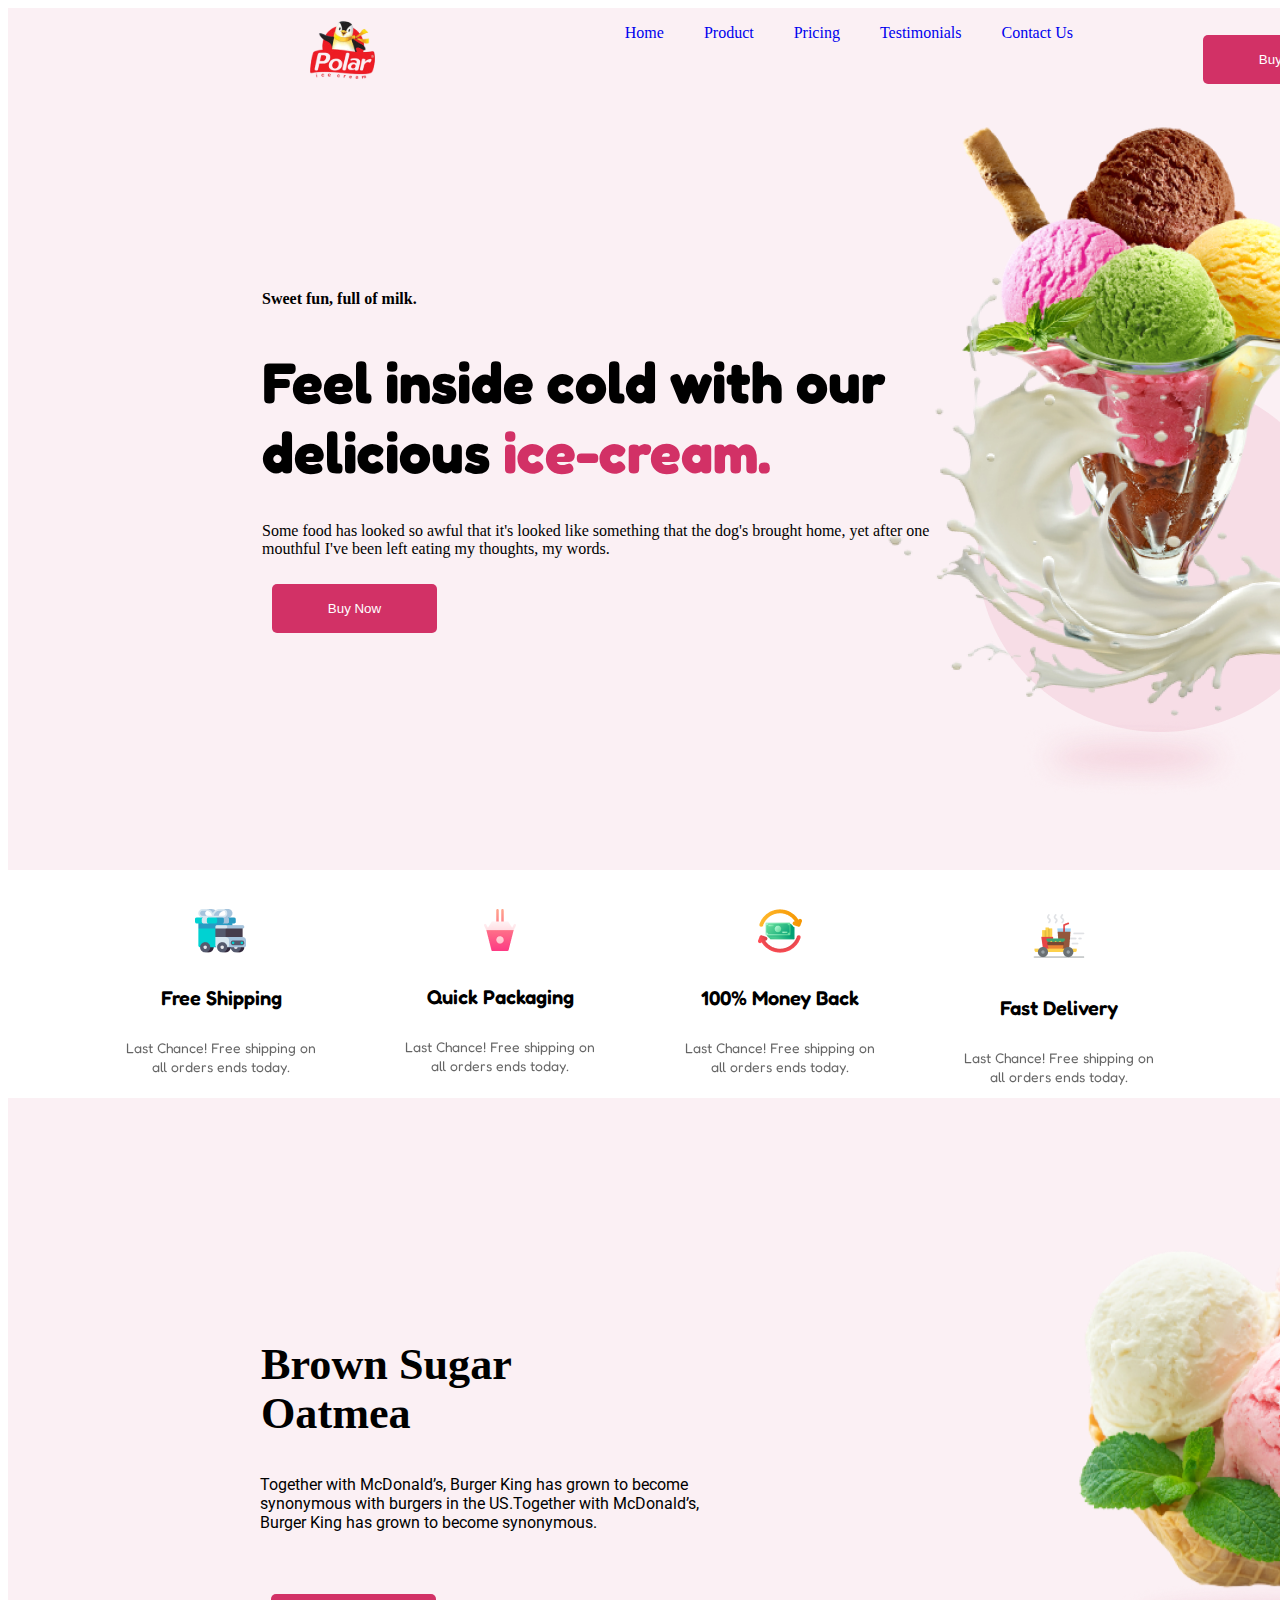
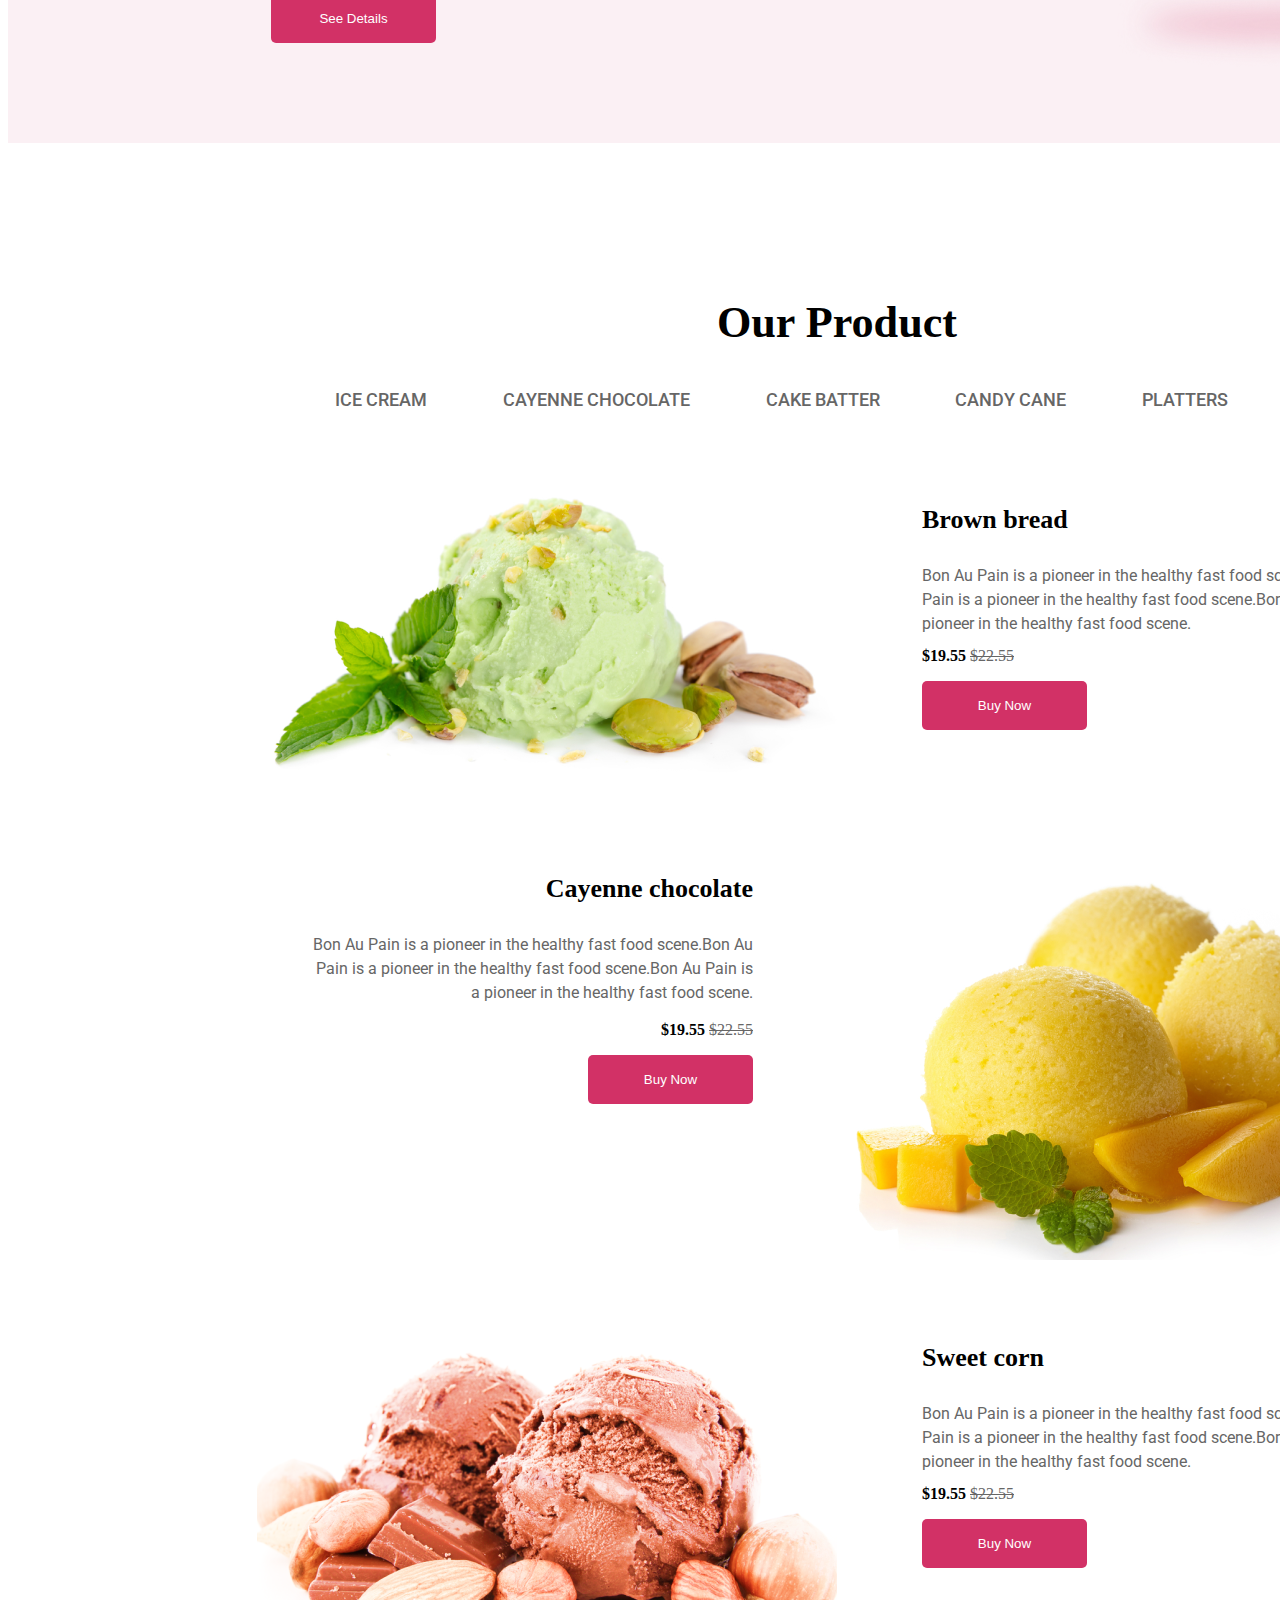
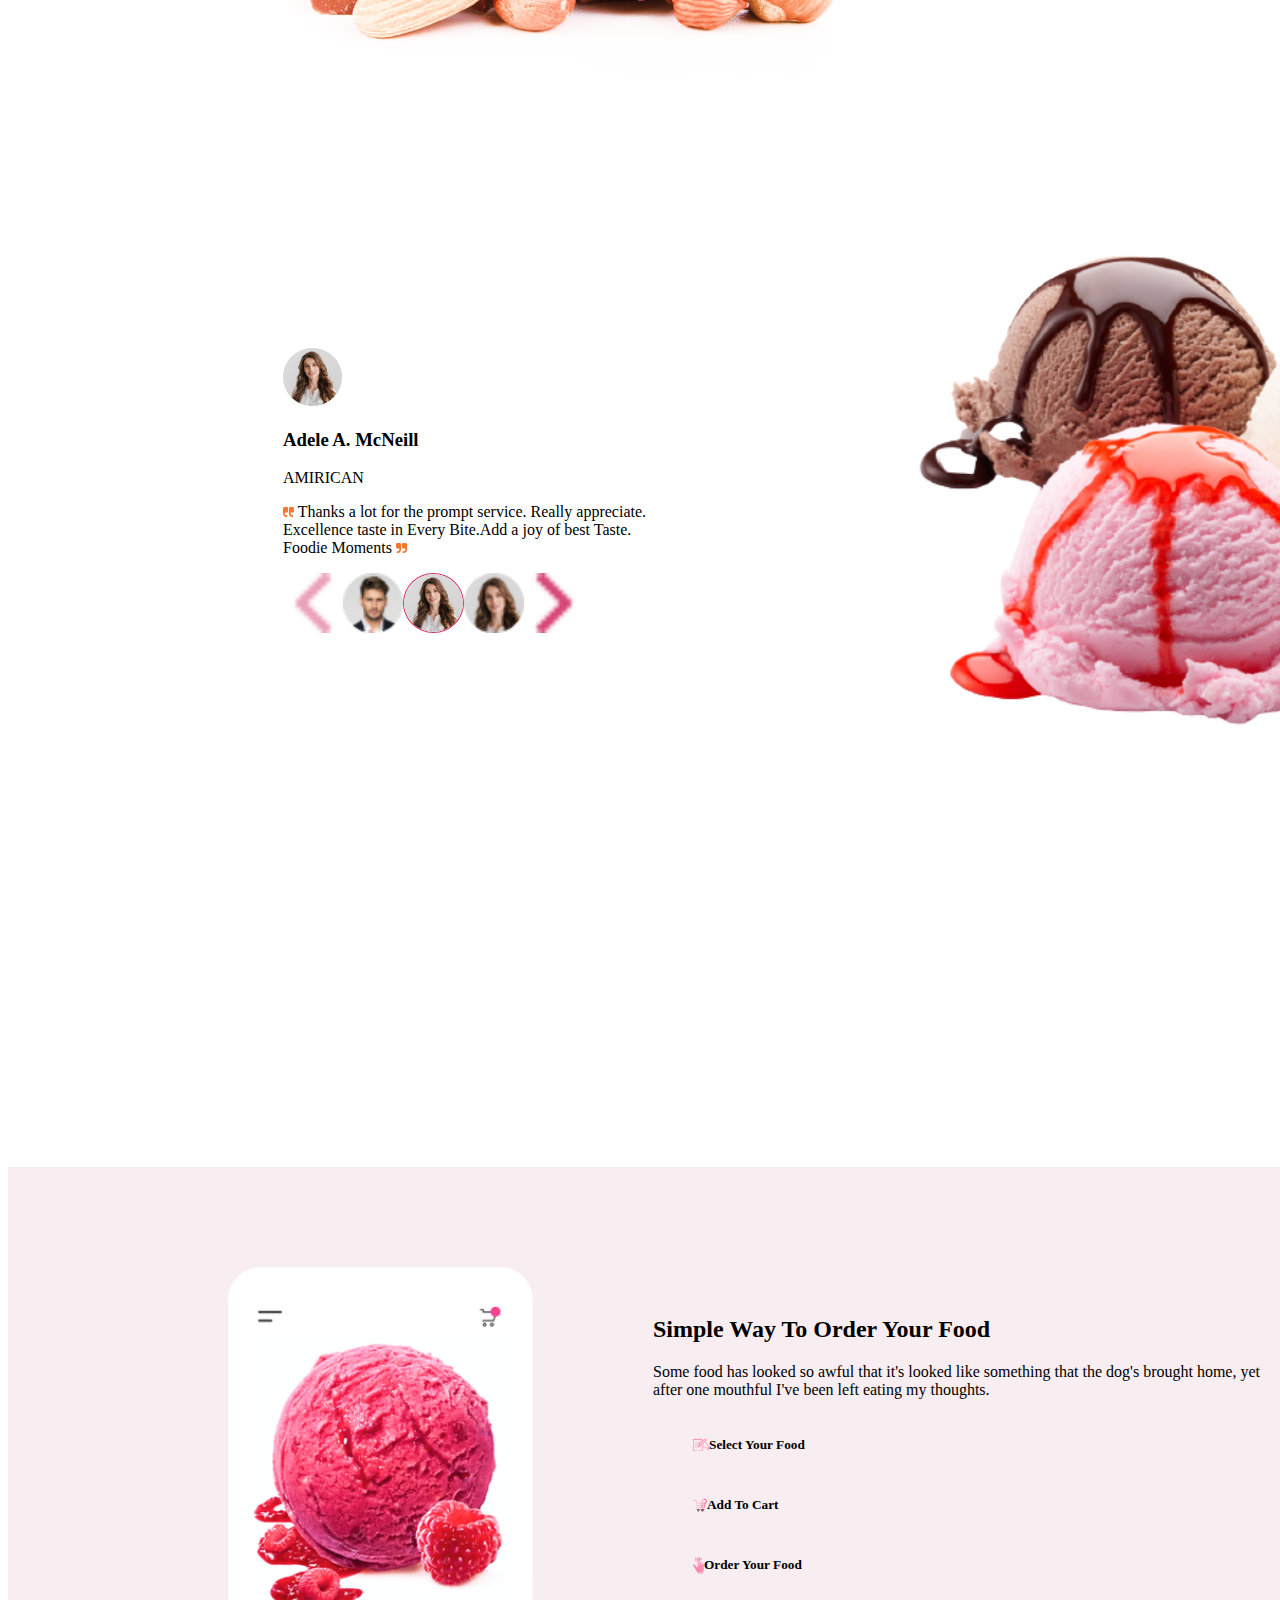
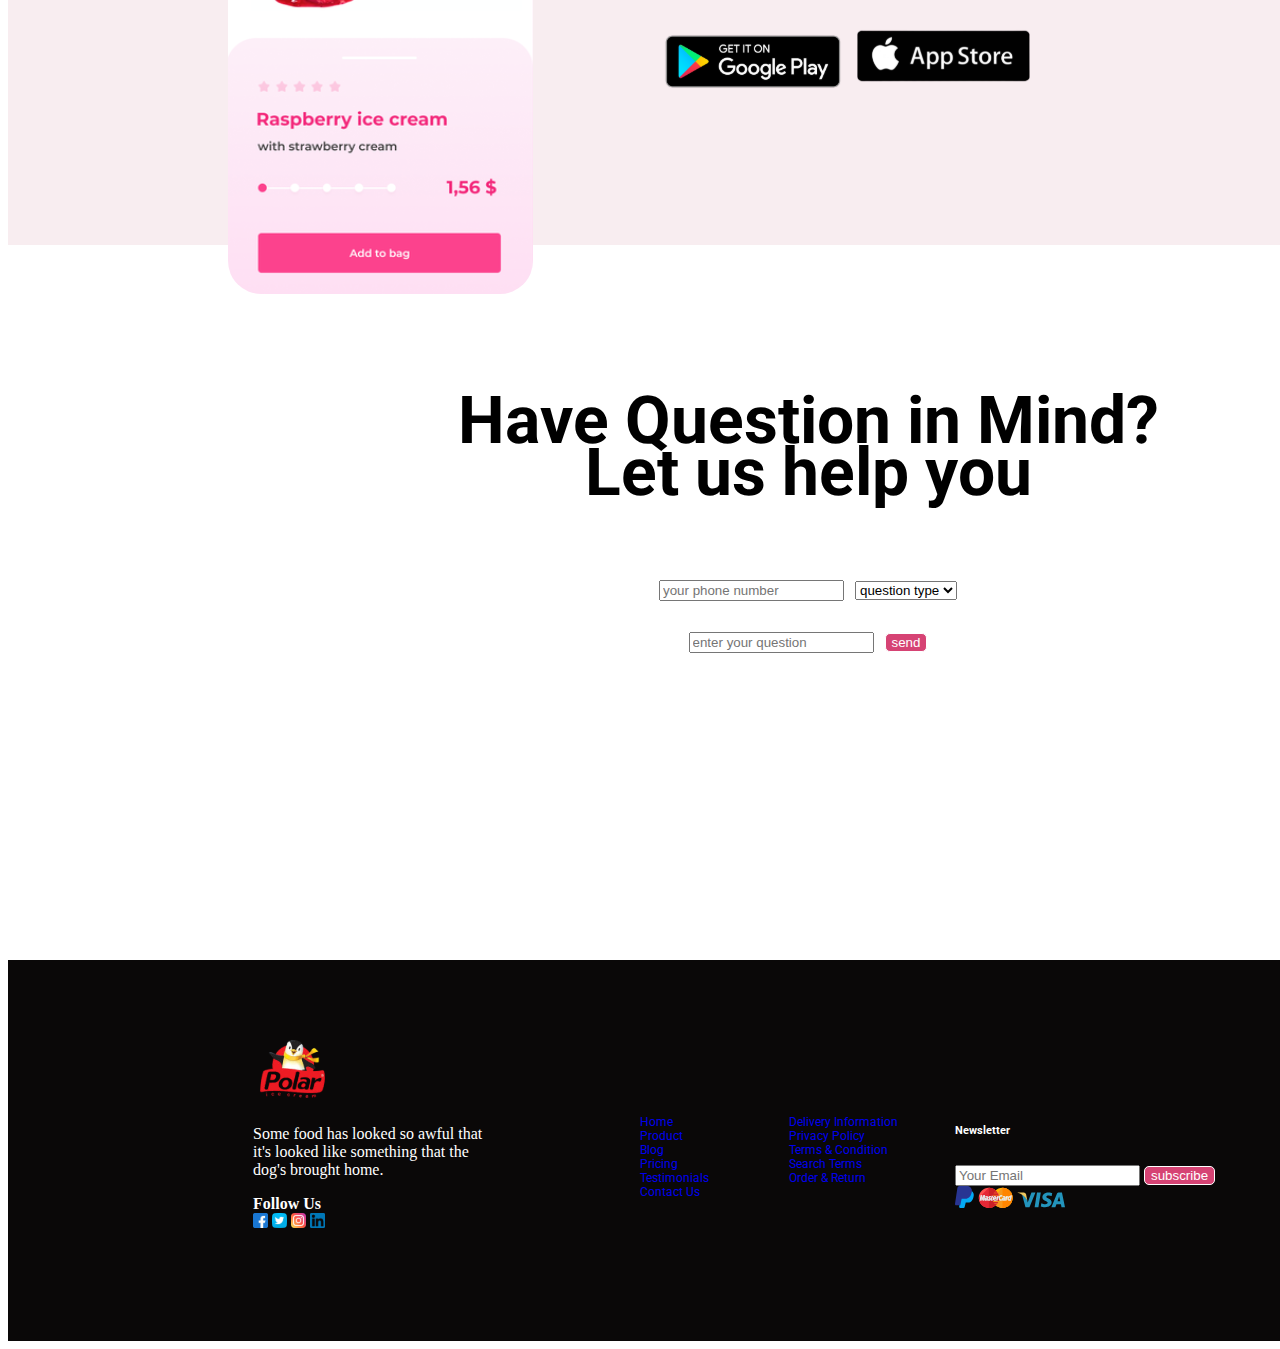
<file: index.html>
<!DOCTYPE html>
<html lang="en">
<head>
  <meta charset="UTF-8">
  <meta http-equiv="X-UA-Compatible" content="IE=edge">
  <meta name="viewport" content="width=device-width, initial-scale=1.0">
  <title>Document</title>
  <link rel="stylesheet" href="./ice-cream-style.css">
  <link rel="preconnect" href="https://fonts.googleapis.com">
<link rel="preconnect" href="https://fonts.gstatic.com" crossorigin>
<link href="https://fonts.googleapis.com/css2?family=Fredoka+One&display=swap" rel="stylesheet">
<link rel="preconnect" href="https://fonts.googleapis.com">
<link rel="preconnect" href="https://fonts.gstatic.com" crossorigin>
<link href="https://fonts.googleapis.com/css2?family=Fredoka+One&display=swap" rel="stylesheet">
<link rel="preconnect" href="https://fonts.googleapis.com">
<link rel="preconnect" href="https://fonts.gstatic.com" crossorigin>
<link href="https://fonts.googleapis.com/css2?family=Roboto&display=swap" rel="stylesheet">
</head>
<body>
  <header>
    <nav>
      <div>
        <img class="logo" src="./image/polar-logo.svg" alt="logo">
      </div>
      <div class="navbar">
        <ul class="navbar-title">
          <li><a href="#">Home</a></li>
          <li><a href="#">Product</a></li>
          <li><a href="#">Pricing</a></li>
          <li><a href="#">Testimonials</a></li>
          <li><a href="#">Contact Us</a></li>
        </ul>
      </div>
      <div class="buttom"><button type="button">Buy Now</button></div>
    </nav>
    <div class="hero">
      <div class="hero-title">
        <b>Sweet fun, full of milk.</b>
        <h1>Feel inside cold with our delicious <span> ice-cream.</span></h1>
        <p>Some food has looked so awful that it's looked like something that the dog's brought home, yet after one mouthful I've been left eating my thoughts, my words.</p>
        <div class="buttom"><button type="button">Buy Now</button></div>
      </div>
      <div class="img">
        <!-- <img src="./image/bg-image.png" alt="ice-creame"> -->
      </div>
    </div>
  </header>
  <div class="delivery">
    <ul>  
      <li>
        <img src="./image/car.png" alt="car">
        <h4>Free Shipping</h4>
        <p class="delivery-title">Last Chance! Free shipping on all orders ends today.</p>
      </li>
      <li>
        <img src="./image/Group.png" alt="Quick Packaging">
      <h4>Quick Packaging</h4>
      <p class="delivery-title">Last Chance! Free shipping on all orders ends today.</p>
    </li>
    <li>
      <img src="./image/cash-back.png" alt="100% Money Back">
    <h4>100% Money Back</h4>
    <p class="delivery-title">Last Chance! Free shipping on all orders ends today.</p>
  </li>
  <li>
    <img src="./image/fast-delivery 1.png" alt="Fast Delivery">
  <h4>Fast Delivery</h4>
  <p class="delivery-title">Last Chance! Free shipping on all orders ends today.</p>
</li>
    </ul>
  </div>
  <div class="see-details">
    <div class="background">
      <h2>Brown Sugar Oatmea</h2>
      <p class="see-details-title">Together with McDonald’s, Burger King has grown to become synonymous with burgers in the US.Together with McDonald’s, Burger King has grown to become synonymous.</p>
      <div class="buttom"><button type="button">See Details</button></div>
    </div>
  </div>
  <div class="feedback">
    <div class="product-section">
      <h2>Our Product</h2>
      <ul class="product-section-nav">
        <li>ICE CREAM</li>
        <li>CAYENNE CHOCOLATE</li>
        <li>CAKE BATTER</li>
        <li>CANDY CANE</li>
        <li>PLATTERS</li>
        <li>DESSERT</li>
      </ul>
      <div class="brown-bread">
        <div class="brown-bread-img">
          <img src="./image/yalpizli muzqaymoq.png" alt="brown-bread">
        </div>
        <div class="brown-bread-section">
          <h3>Brown bread</h3>
        <p>Bon Au Pain is a pioneer in the healthy fast food scene.Bon Au Pain is a pioneer in the healthy fast food scene.Bon Au Pain is a pioneer in the healthy fast food scene.</p>
        <strong>$19.55</strong>
        <del class="aksia">$22.55</del> <br>
        <button type="button">Buy Now</button>
        </div>
      </div>
      <div class="Cayenne-chocolate">
        <div class="Cayenne-chocolate-tittle">
          <h3>Cayenne chocolate</h3>
          <p>Bon Au Pain is a pioneer in the healthy fast food scene.Bon Au Pain is a pioneer in the healthy fast food scene.Bon Au Pain is a pioneer in the healthy fast food scene.</p>
          <strong>$19.55</strong>
          <del class="aksia">$22.55</del> <br>
          <button type="button">Buy Now</button>
        </div>
        <div class="Cayenne-chocolate-img">
          <img src="./image/limonli muzqaymoq.png" alt="icecream">
        </div>
      </div>
      <div class="brown-bread">
        <div class="brown-bread-img">
          <img src="./image/shokoladli muzqaymoq.png" alt="Sweet corn">
        </div>
        <div class="brown-bread-section">
          <h3>Sweet corn</h3>
        <p>Bon Au Pain is a pioneer in the healthy fast food scene.Bon Au Pain is a pioneer in the healthy fast food scene.Bon Au Pain is a pioneer in the healthy fast food scene.</p>
        <strong>$19.55</strong>
        <del class="aksia">$22.55</del> <br>
        <button type="button">Buy Now</button>
        </div>
      </div>
    </div>
    <div class="comments">
      <div class="comments-tittle">
        <img src="./image/adelle A..png" alt="Adella">
        <h3>Adele A. McNeill</h3>
        <p>AMIRICAN</p>
        <p><img src="./image/left.png" alt="answer">
          Thanks a lot for the prompt service. Really appreciate. Excellence taste in Every Bite.Add a joy of best Taste. Foodie Moments <img src="./image/right.png" alt="answer"></p>
          <div class="commenter">
            <img src="./image/right-arrow 2.png" alt="arrow">
            <img src="./image/Mask Group.png" alt="comenntor">
            <img class="asosiy" src="./image/adelle A..png" alt="comenntor">
            <img src="./image/kichikroq.png" alt="comenntor">
            <img src="./image/right-arrow 1.png" alt="arrow">
          </div>
      </div>
      <div class="ice-cream-img">
        <img src="./image/muzqaymoqlar.png" alt="ice cream">
      </div>
    </div>
  </div>
  <div class="download-menu">
    <div class="phone">
      <img src="./image/phone.svg" alt="phone">
    </div>
    <div class="download-menu-tittle">
      <h2>Simple Way To Order Your Food</h2>
      <p>Some food has looked so awful that it's looked like something that the dog's brought home, yet after one mouthful I've been left eating my thoughts.</p>
      <ul class="foods">
        <li>
          <img src="./image/Group1.svg" alt="Select Your Food">
          <h5>Select Your Food</h5>
        </li>
        <li>
          <img src="./image/add-to-cart 2.svg" alt="Add To Cart">
          <h5>Add To Cart</h5>
        </li>
        <li>
          <img src="./image/Group 3.svg" alt="Order Your Food">
          <h5>Order Your Food</h5>
        </li>
      </ul>
      <img src="./image/google play.svg" alt="andiroid">
      <img src="./image/app store.svg" alt="iphone">
    </div>
  </div>
  <div class="question">
    <h2>Have Question in Mind? <br> Let us help you</h2>
    <form class="forms" action="">
      <label for="">
        <input type="number" placeholder="your phone number" >
      </label>
      <select name="question type" id="question type">
        <option value="question type">question type</option>
      </select>
      <br>
      <label for="">
        <input type="text" placeholder="enter your question">
        <input class="form-button" type="button" value="send">
      </label>
    </form>
  </div>
  <div class="footer">
    <div class="footer-logo">
      <img src="./image/images-removebg-preview 2.svg" alt="logo">
      <p>Some food has looked so awful that it's looked like something that the dog's brought home.</p>
      <strong>Follow Us</strong>
      <div class="massenger">
        <img src="./image/facebook 1.svg" alt="facebook">
        <img src="./image/twitter 1.svg" alt="twitter">
        <img src="./image/instagram 1.svg" alt="instagramm">
        <img src="./image/linkedin 1.svg" alt="linkedin">
      </div>
    </div>
    <div class="footer-tittle">
      <ul>
        <li> 
          <ul>
            <li><a href="#">Home</a></li>  
             <li> <a href="#">Product</a></li>
             <li><a href="#">Blog</a></li> 
             <li><a href="#">Pricing</a></li> 
             <li><a href="#">Testimonials</a></li> 
             <li> <a href="#">Contact Us</a></li>
          </ul>
        </li>
        <li>
          <ul>
            <li><a href="#">Delivery Information</a></li>
            <li><a href="#">Privacy Policy</a></li>
            <li><a href="#">Terms & Condition</a></li>
            <li><a href="#">Search Terms</a></li>
            <li><a href="#">Order & Return</a></li>
          </ul>
        </li>
      </ul>
    </div>
   <div class="footer-form">
    <h6>Newsletter</h6>
    <form action="">
      <label for="">
        <input type="email" placeholder="Your Email" >
        <input class="form-button" type="button" value="subscribe">
      </label>
    </form>
    <img src="./image/paypal.svg" alt="paypal">
    <img src="./image/mastercard.svg" alt="mastercard">
    <img src="./image/visa.svg" alt="visa">
   </div>
  </div>
</body>
</html>
</file>
<file: ice-cream-style.css>
header{
  width:1600px;
  height: 862px;
  background-color: rgb(251,240,244);
  margin: auto;
}
nav{
  display: flex;
  text-align: end;
  align-items: flex-end;
  padding-left: 245px;
  padding-right: 230px;
  width: 1125px;
  height: 10%;

}
.logo{
  display: inline-block;
  padding-left: 50px;
}
.navbar{
  width: 80%;
  height: 100%;
}
.navbar-title{
  display: flex;
  flex-wrap: nowrap;
  justify-content:end;
  margin-right: 100px;
  list-style: none;
  text-decoration: none;
}
a{
  text-decoration: none;
  margin: 20px;
}
.buttom{  
  display: inline-block;
  padding: 10px;
}
button{
  background: #D23166;
border-radius: 5px;
width: 165px;
height: 49px;
color: white; 
border: 0;
}
.hero{
  display: flex;
  flex-wrap:wrap;
  width: 100%;
  height: 90%;

}
.hero-title{
  width: 100%;
  height:100%;  
  padding-left:254px;
  padding-top: 196px;
  padding-right: 665.68px;

 align-items: center;
  background-image: url( ./image/muzqaymoq.png);
  background-repeat: no-repeat;
  background-position: right top;

}

span{
  color: #D23166; ;
}
.hero-title > b{
  margin-top:196px;
  margin-bottom: 6px;
}
.hero-title > h1{
  font-family: 'Fredoka One', cursive;
  font-size: 57.33px;
  margin-bottom: 35px;
  align-items: center;
}
.delivery{
  Width:1117px;
  Height:200px;
  margin: 0 auto;
}
.delivery > ul{
  display: flex;
  flex-wrap: nowrap;
  justify-content:end;
  text-align: center;
  list-style: none;
  text-decoration: none;
  margin: 0;
  padding: 0;
}
.delivery > ul > li{
  margin: 39px;
  font-family: 'Fredoka One', cursive;
}
h4{
  font-weight: 600;
font-size: 20px;
line-height: 28px;
}
.delivery-title{
  font-weight: 400;
font-size: 14px;
line-height: 19px;
text-align: center;
color: #000000;
opacity: 0.6;
}
.see-details{
  display: flex;
  flex-wrap: wrap;
  margin: 28px auto 0;
  Width:1600px;
Height:656.8px;
}
.background{
  Width:1600px;
  Height:544.5px;
  background-color: rgb(251,240,244);
  background-image: url(./image/see\ details\ img.png);
  background-repeat: no-repeat;
  background-position: right;
  padding-top: 100px;
}
.background > h2{
 margin-top: 141.9px;
 margin-left: 253px;

  width: 349px;
height: 98.27px;
left: 253px;
top: 1403.59px;
font-family: 'Hind Madurai';
font-style: normal;
font-weight: 600;
font-size: 44.2px;
line-height: 49px;
}
.see-details-title{
  width: 442px;
  height: 58.16px;
margin-left: 252px;
margin-top: 16,04;

  font-family: 'Roboto', sans-serif;
}
.background > .buttom{
margin-top: 35.1px;
margin-left:253px;
}
.feedback{
  Width:1596px;
Height:2346px;
/* border: 1px solid; */
margin:0 auto;
}
.product-section{
  Width:1160px;
Height:1506px;
margin-top: 137px;
margin-left: 249px;
margin-right: 187px;
}
.product-section >h2{
font-family: 'Hind Madurai';
font-style: normal;
font-weight: 600;
font-size: 44.2px;
line-height: 61px;
text-align: center;
}
.product-section-nav{
  display: flex;
  flex-wrap: wrap;
  list-style: none;
  justify-content: space-around;

}
.product-section-nav > li:hover{
  color: black;
  text-decoration: underline;
}
.product-section-nav > li{
  font-family: 'Roboto';
  font-style: normal;
  font-weight: 500;
  font-size: 18px;
  line-height: 21px;
  color: #666666;
}
.brown-bread{
  display: flex;
  flex-wrap: nowrap ;
  /* border: 1px solid; */
}
.brown-bread-img{
  width: 50%;
}
.brown-bread-section{
  width: 50%;
 
  margin-left:85px;
  margin-right: 39px;
  padding-top: 50px;
}
.brown-bread-section > h3{
  font-family: 'Hind Madurai';
font-style: normal;
font-weight: 700;
font-size: 26px;
line-height: 36px;
}

.brown-bread-section > p{
  margin: bottom 11px;
width: 454px;
height: 67px;
left: 916px;
top: 2247px;
font-family: 'Roboto';
font-style: normal;
font-weight: 400;
font-size: 16px;
line-height: 24px;
color:#666666;
}
.aksia{
  display: inline-block;
  margin-bottom:16px;
  color:#666666
}
.Cayenne-chocolate{
  display: flex;
  flex-wrap: nowrap;
  width:100%;
}
.Cayenne-chocolate-tittle{
  width:50%;
  text-align: right;
  padding-left:52px;
  padding-right: 84px;

}
.Cayenne-chocolate-tittle > h3{
font-family: 'Hind Madurai';
font-style: normal;
font-weight: 700;
font-size: 26px;
line-height: 36px;
}
.Cayenne-chocolate-tittle > p{
  margin: bottom 11px;
  font-family: 'Roboto';
  font-style: normal;
  font-weight: 400;
  font-size: 16px;
  line-height: 24px;
  color:#666666;
}
.Cayenne-chocolate-img{

  justify-content: end;
  width: 50%;
  height: 100%;

}
.comments{
  display: flex;
  flex:row;
  width:100%;
  height: 25%;
  /* border:1px solid; */
}
.comments-tittle{
  display: inline-block;
  flex-wrap: nowrap; 
  position:relative;
  width: 50%;
  height: 100%;
  padding-left:275px;
  padding-right: 224px;
  padding-top:150px;
/* border: 1px solid; */
}
.comments-tittle > h3 p{
width: 179px;
height: 28px;
left: 334px;
top: 3655px;

font-family: 'Roboto';
font-style: normal;
font-weight: 500;
font-size: 24px;
line-height: 28px;

}
.asosiy{
  border:1px solid #D23166;
  border-radius: 100%;
}
.commenter{
  width:350px;
  height: 60px;
  display: flex;
  align-items: stretch; 
  padding-right: 27px;
  /* border:1px solid; */
}
.ice-cream-img{
  width: 50%;
  height: 100%;
  padding: 0;
  margin: 0;
  display: flex;
  flex-wrap: nowrap;
  /* border: 1px solid; */

}
.download-menu{
  Width:1600px;
  Height:678px;
  background-color: #F8EDF0;
  margin:0 auto;
}
.phone{
  position: absolute;
width: 305px;
height: 627px;
margin-left: 220px;
margin-top: 100px;
border-radius: 33px;
}
.download-menu-tittle{
  margin:129px 320px 144px 645px;
 padding-top:129px;
}
.foods{

  list-style: none ;

}
.foods > li{
  display: flex;
  flex-wrap: wrap;
}.foods > h5{
width: 166px;
height: 26px;
left: 699px;
top: 4406px;
font-family: 'Roboto';
font-style: normal;
font-weight: 400;
font-size: 22px;
line-height: 26px;
}
.foods > h2{ 
width: 621px;
height: 52px;
left: 659px;
top: 4243px;
font-family: 'Roboto';
font-style: normal;
font-weight: 500;
font-size: 44.2px;
line-height: 52px;
color: #000000;
}
.foods > p{ 
position: absolute;
width: 607px;
height: 60px;
font-family: 'Roboto';
font-style: normal;
font-weight: 400;
font-size: 18px;
line-height: 21px;
letter-spacing: 0.01em;
color: #0F0101;
opacity: 0.7;
}
.question{
  Width:1600px;
Height:565px;
margin:0 auto;
}
.question{
  margin:0 auto;
  /* display: inline-block; */
/* position: absolute; */
/* width: 522px;
height: 123px; */
/* left: 524px; */
/* top: 4942px; */
/* padding:150px 554px 292px 524px; */
font-family: 'Roboto';
font-style: normal;
font-weight: 500;
font-size: 44px;
line-height: 52px;
text-align: center;
color: #000000;

}
/* .forms{

} */
.question > h2{
  margin-top:150px;
}
.footer{
  display: flex;
  flex-wrap: wrap;
  width: 1600px;
height: 381px;
background-color: #0A0808;
margin: 0 auto;
color: white;
}
.form-button{
  background-color: #D64374;
  color:white;
  border:1px solid white;
  border-radius: 5px;
}
ul{
  list-style: none; 
}
.footer-tittle > ul>li{
left: 496px;
top: 5500px;
font-family: 'Roboto';
font-style: normal;
font-weight: 400;
font-size: 12px;
line-height: 14px;
color: #FFFFFF;
}
.footer-logo > img{
  height: 79px;
  width:79px;
}
.footer-logo{
  display: flex;
  flex-direction: column;
  width: 250px;
  height:auto;
  margin-top:70px;
  margin-bottom:114px;
  margin-left: 245px;
}
.footer-tittle{
  margin:143px 37px 104px;
  color:#FFFFFF;
}
.footer-tittle > ul{
display: flex;
justify-content: space-between;
font-family: 'Roboto';
font-style: normal;
font-weight: 400;
font-size: 12px;
line-height: 14px;
}
.footer-tittle> a{
  color: #FFFFFF;
  text-decoration:#FFFFFF;
}
.footer-form{
  font-family: 'Roboto';
  font-style: normal;
  font-weight: 500;
  font-size: 16px;
  line-height: 19px;
margin-top: 136px; 
margin-right:257px;
margin-bottom: 121px ;
}
</file>
